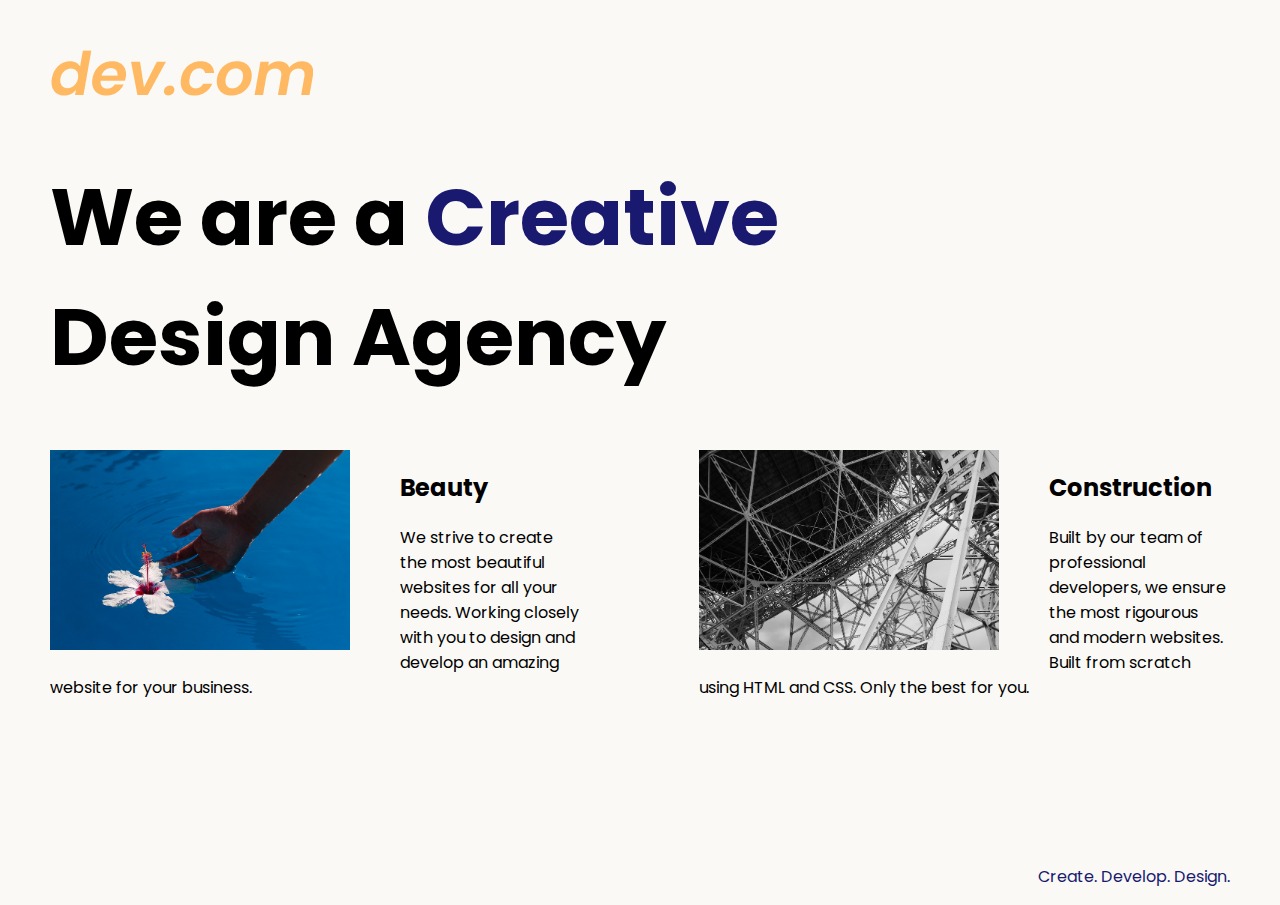
<file: udemy-projects/8.4 Web Design Agency Project/index.html>
<!DOCTYPE html>
<html lang="en">

<head>
  <meta charset="UTF-8">
  <meta name="viewport" content="width=device-width, initial-scale=1.0">
  <title>Agency</title>
  <link rel="stylesheet" href="./style.css">
  <link rel="preconnect" href="https://fonts.googleapis.com">
  <link rel="preconnect" href="https://fonts.gstatic.com" crossorigin>
  <link href="https://fonts.googleapis.com/css2?family=Poppins:wght@400;700&display=swap" rel="stylesheet">
</head>

<body>
  <div class="main">
    <img class="logo" src="./assets/images/logo.png" alt="logo">
    <h1>We are a <span class="creative">Creative</span> <br> Design Agency</h1>
    <div class="left card"><img class="tile-image" src="./assets/images/beautiful.jpg" alt="hand and flower in water">
      <h2 class="card-title">Beauty</h2>
      <p class="card-text">We strive to create the most beautiful websites for all your needs. Working closely with you
        to
        design and
        develop an amazing website for your business.</p>
    </div>

    <div class="right card"><img class="tile-image" src="./assets/images/construction.jpg" alt="metal structure">
      <h2 class="card-title">Construction</h2>
      <p>Built by our team of professional developers, we ensure the most rigourous and modern websites. Built from
        scratch using HTML and CSS. Only the best for you.</p>
    </div>

  </div>
  <footer>
    <p>Create. Develop. Design.</p>
  </footer>
</body>

</html>
</file>
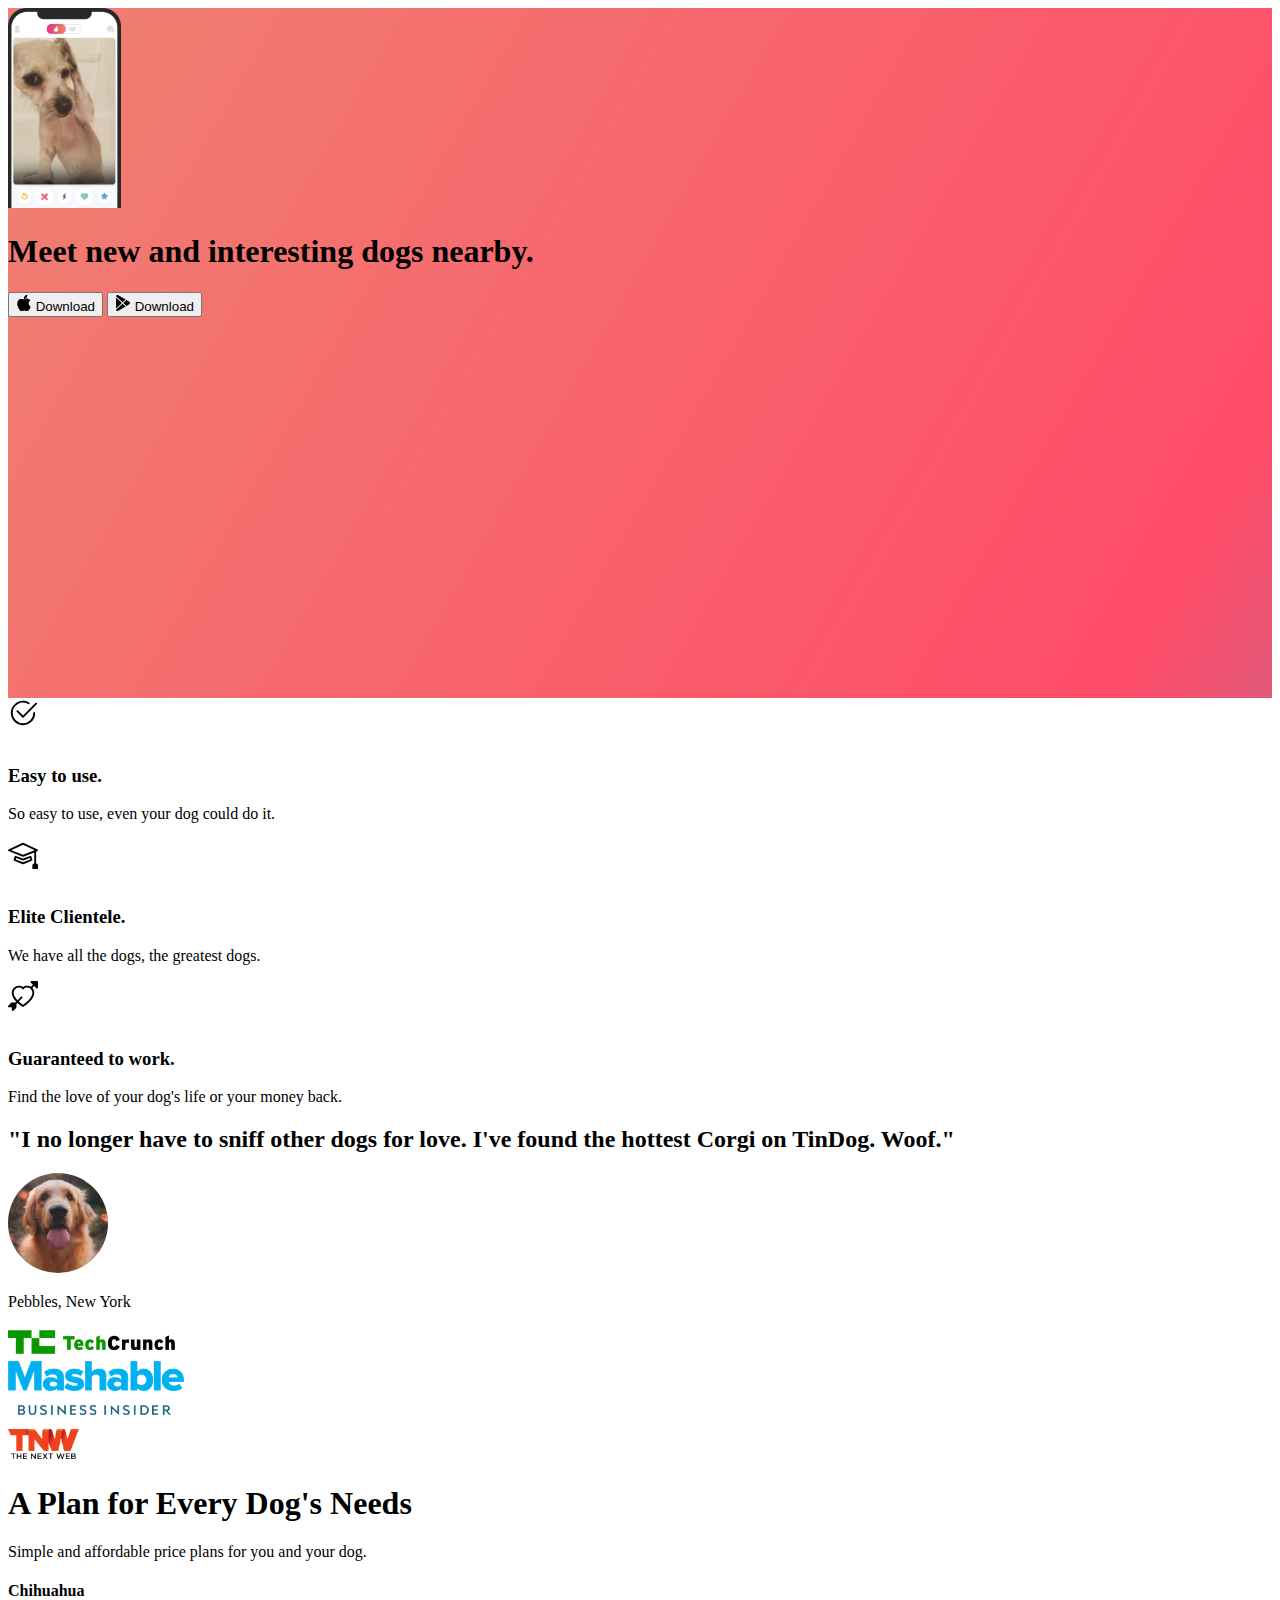
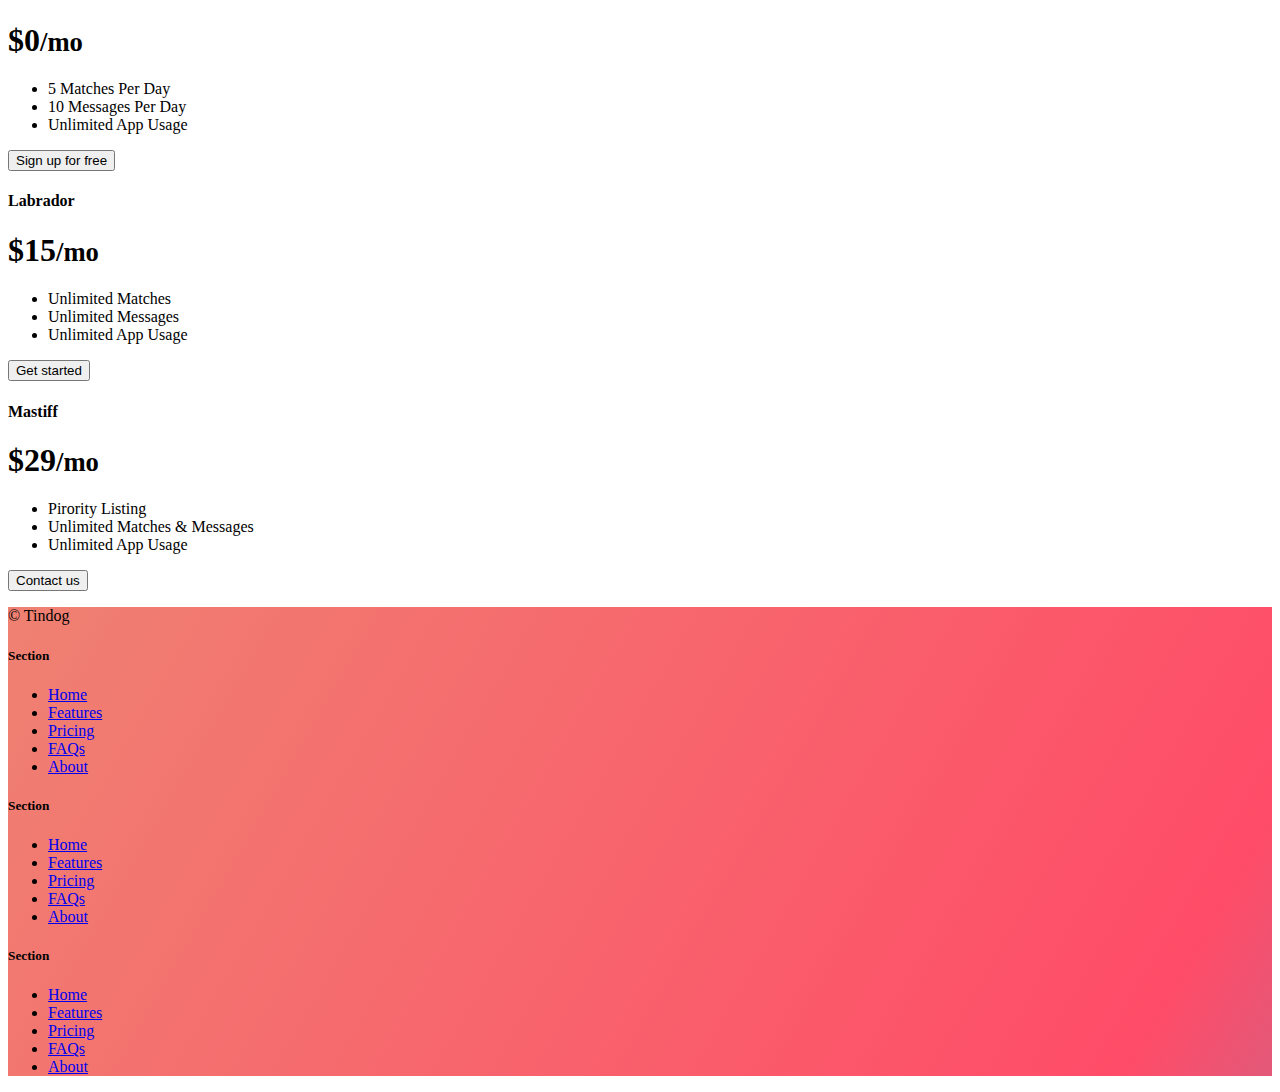
<file: udemy-projects/website-project/index.html>
<!DOCTYPE html>
<html lang="en">

<head>
  <meta charset="UTF-8">
  <meta name="viewport" content="width=device-width, initial-scale=1.0">
  <title>TinDog</title>
  <link href="https://cdn.jsdelivr.net/npm/bootstrap@5.3.0-alpha3/dist/css/bootstrap.min.css" rel="stylesheet" integrity="sha384-KK94CHFLLe+nY2dmCWGMq91rCGa5gtU4mk92HdvYe+M/SXH301p5ILy+dN9+nJOZ" crossorigin="anonymous">
  <link rel="stylesheet" href="./css/style.css">
</head>

<body>

  <!-- Title -->
  <section id="title" class="gradient-background">
    <div class="container col-xxl-8 px-4 py-5">
      <div class="row flex-lg-row-reverse align-items-center g-5 py-5 ">
        <div class="col-10 col-sm-8 col-lg-6">
          <img src="./images/iphone.png" class="d-block mx-lg-auto img-fluid" alt="Bootstrap Themes" height="200" loading="lazy">
        </div>
        <div class="col-lg-6">
          <h1 class="display-5 fw-bold text-body-emphasis lh-1 mb-3">Meet new and interesting dogs nearby.</h1>
          <div class="d-grid gap-2 d-md-flex justify-content-md-start">
            <button type="button" class="btn btn-light btn-lg px-4 me-md-2"><svg xmlns="http://www.w3.org/2000/svg" width="16" height="16" fill="currentColor"
              class="bi bi-apple mb-1" viewBox="0 0 16 16"><path
                d="M11.182.008C11.148-.03 9.923.023 8.857 1.18c-1.066 1.156-.902 2.482-.878 2.516.024.034 1.52.087 2.475-1.258.955-1.345.762-2.391.728-2.43Zm3.314 11.733c-.048-.096-2.325-1.234-2.113-3.422.212-2.189 1.675-2.789 1.698-2.854.023-.065-.597-.79-1.254-1.157a3.692 3.692 0 0 0-1.563-.434c-.108-.003-.483-.095-1.254.116-.508.139-1.653.589-1.968.607-.316.018-1.256-.522-2.267-.665-.647-.125-1.333.131-1.824.328-.49.196-1.422.754-2.074 2.237-.652 1.482-.311 3.83-.067 4.56.244.729.625 1.924 1.273 2.796.576.984 1.34 1.667 1.659 1.899.319.232 1.219.386 1.843.067.502-.308 1.408-.485 1.766-.472.357.013 1.061.154 1.782.539.571.197 1.111.115 1.652-.105.541-.221 1.324-1.059 2.238-2.758.347-.79.505-1.217.473-1.282Z" /><path
                d="M11.182.008C11.148-.03 9.923.023 8.857 1.18c-1.066 1.156-.902 2.482-.878 2.516.024.034 1.52.087 2.475-1.258.955-1.345.762-2.391.728-2.43Zm3.314 11.733c-.048-.096-2.325-1.234-2.113-3.422.212-2.189 1.675-2.789 1.698-2.854.023-.065-.597-.79-1.254-1.157a3.692 3.692 0 0 0-1.563-.434c-.108-.003-.483-.095-1.254.116-.508.139-1.653.589-1.968.607-.316.018-1.256-.522-2.267-.665-.647-.125-1.333.131-1.824.328-.49.196-1.422.754-2.074 2.237-.652 1.482-.311 3.83-.067 4.56.244.729.625 1.924 1.273 2.796.576.984 1.34 1.667 1.659 1.899.319.232 1.219.386 1.843.067.502-.308 1.408-.485 1.766-.472.357.013 1.061.154 1.782.539.571.197 1.111.115 1.652-.105.541-.221 1.324-1.059 2.238-2.758.347-.79.505-1.217.473-1.282Z" /></svg>
                Download</button>
            <button type="button" class="btn btn-outline-light btn-lg px-4"><svg xmlns="http://www.w3.org/2000/svg" width="16" height="16" fill="currentColor"
              class="bi bi-google-play mb-1" viewBox="0 0 16 16"><path d="M14.222 9.374c1.037-.61 1.037-2.137 0-2.748L11.528 5.04 8.32 8l3.207 2.96 2.694-1.586Zm-3.595 2.116L7.583 8.68 1.03 14.73c.201 1.029 1.36 1.61 2.303 1.055l7.294-4.295ZM1 13.396V2.603L6.846 8 1 13.396ZM1.03 1.27l6.553 6.05 3.044-2.81L3.333.215C2.39-.341 1.231.24 1.03 1.27Z" />
              </svg>
              Download</button>
          </div>
        </div>
      </div>
    </div>
  </section>
  <!-- Features -->
  <section id="features">
    <div class="container py-5" id="hanging-icons">
      <div class="row g-4 py-5 row-cols-1 row-cols-lg-3">
        <div class="col d-flex align-items-start">
          <div class="icon-square text-body-emphasis bg-body-secondary d-inline-flex align-items-center justify-content-center fs-4 flex-shrink-0 me-3">
            <svg xmlns="http://www.w3.org/2000/svg" height="30" fill="currentColor" class="bi bi-check2-circle"
              viewBox="0 0 16 16"><path d="M2.5 8a5.5 5.5 0 0 1 8.25-4.764.5.5 0 0 0 .5-.866A6.5 6.5 0 1 0 14.5 8a.5.5 0 0 0-1 0 5.5 5.5 0 1 1-11 0z" /><path d="M15.354 3.354a.5.5 0 0 0-.708-.708L8 9.293 5.354 6.646a.5.5 0 1 0-.708.708l3 3a.5.5 0 0 0 .708 0l7-7z" /></svg>
          </div>
          <div>
            <h3 class="fs-2">Easy to use.</h3>
            <p>So easy to use, even your dog could do it.</p>
          </div>
        </div>
        <div class="col d-flex align-items-start">
          <div class="icon-square text-body-emphasis bg-body-secondary d-inline-flex align-items-center justify-content-center fs-4 flex-shrink-0 me-3">
            <svg xmlns="http://www.w3.org/2000/svg" height="30" fill="currentColor" class="bi bi-mortarboard" viewBox="0 0 16 16">
              <path d="M8.211 2.047a.5.5 0 0 0-.422 0l-7.5 3.5a.5.5 0 0 0 .025.917l7.5 3a.5.5 0 0 0 .372 0L14 7.14V13a1 1 0 0 0-1 1v2h3v-2a1 1 0 0 0-1-1V6.739l.686-.275a.5.5 0 0 0 .025-.917l-7.5-3.5ZM8 8.46 1.758 5.965 8 3.052l6.242 2.913L8 8.46Z"/>
              <path d="M4.176 9.032a.5.5 0 0 0-.656.327l-.5 1.7a.5.5 0 0 0 .294.605l4.5 1.8a.5.5 0 0 0 .372 0l4.5-1.8a.5.5 0 0 0 .294-.605l-.5-1.7a.5.5 0 0 0-.656-.327L8 10.466 4.176 9.032Zm-.068 1.873.22-.748 3.496 1.311a.5.5 0 0 0 .352 0l3.496-1.311.22.748L8 12.46l-3.892-1.556Z"/>
            </svg>
          </div>
          <div>
            <h3 class="fs-2">Elite Clientele.</h3>
            <p>We have all the dogs, the greatest dogs.</p>
          </div>
        </div>
        <div class="col d-flex align-items-start">
          <div class="icon-square text-body-emphasis bg-body-secondary d-inline-flex align-items-center justify-content-center fs-4 flex-shrink-0 me-3">
            <svg xmlns="http://www.w3.org/2000/svg" height="30" fill="currentColor" class="bi bi-arrow-through-heart"
              viewBox="0 0 16 16">
              <path fill-rule="evenodd" d="M2.854 15.854A.5.5 0 0 1 2 15.5V14H.5a.5.5 0 0 1-.354-.854l1.5-1.5A.5.5 0 0 1 2 11.5h1.793l.53-.53c-.771-.802-1.328-1.58-1.704-2.32-.798-1.575-.775-2.996-.213-4.092C3.426 2.565 6.18 1.809 8 3.233c1.25-.98 2.944-.928 4.212-.152L13.292 2 12.147.854A.5.5 0 0 1 12.5 0h3a.5.5 0 0 1 .5.5v3a.5.5 0 0 1-.854.354L14 2.707l-1.006 1.006c.236.248.44.531.6.845.562 1.096.585 2.517-.213 4.092-.793 1.563-2.395 3.288-5.105 5.08L8 13.912l-.276-.182a21.86 21.86 0 0 1-2.685-2.062l-.539.54V14a.5.5 0 0 1-.146.354l-1.5 1.5Zm2.893-4.894A20.419 20.419 0 0 0 8 12.71c2.456-1.666 3.827-3.207 4.489-4.512.679-1.34.607-2.42.215-3.185-.817-1.595-3.087-2.054-4.346-.761L8 4.62l-.358-.368c-1.259-1.293-3.53-.834-4.346.761-.392.766-.464 1.845.215 3.185.323.636.815 1.33 1.519 2.065l1.866-1.867a.5.5 0 1 1 .708.708L5.747 10.96Z" /></svg>
          </div>
          <div>
            <h3 class="fs-2">Guaranteed to work.</h3>
            <p>Find the love of your dog's life or your money back.</p>
          </div>
        </div>
      </div>
    </div>

  </section>
  <!-- Testimonial -->
  <section id="testimonial">
    <div class="p-5 text-center bg-body-tertiary">
      <div class="container py-5">
        <h2 class="text-body-emphasis">"I no longer have to sniff other dogs for love. I've found the hottest Corgi on TinDog. Woof."</h2>
        <img src="./images/dog-img.jpg" alt="dog" class="profile-img mt-5">
        <p class="lead mb-4">Pebbles, New York</p>
      </div>
      <div class="container pb-5">
        <div class="row align-items-start">
          <div class="col">
            <img src="./images/techcrunch.png" height="30" alt="">
          </div>
          <div class="col">
            <img src="./images/mashable.png" height="30" alt="">
          </div>
          <div class="col">
            <img src="./images/bizinsider.png" height="30" alt="">
          </div>
          <div class="col">
            <img src="./images/tnw.png" height="30" alt="">
          </div>

        </div>
      </div>
    </div>

  </section>
  <!-- Pricing -->
  <section id="pricing">
    <div class="container pt-3">
      <header>
        <div class="pricing-header p-3 pb-md-4 mx-auto text-center">
          <h1 class="display-4 fw-normal">A Plan for Every Dog's Needs</h1>
          <p class="fs-5 text-body-secondary">Simple and affordable price plans for you and your dog.</p>
        </div>
      </header>
      <main>
        <div class="row row-cols-1 row-cols-md-3 mb-3 text-center">
          <div class="col">
            <div class="card mb-4 rounded-3 shadow-sm">
              <div class="card-header py-3">
                <h4 class="my-0 fw-normal">Chihuahua</h4>
              </div>
              <div class="card-body">
                <h1 class="card-title pricing-card-title">$0<small class="text-body-secondary fw-light">/mo</small></h1>
                <ul class="list-unstyled mt-3 mb-4">
                  <li>5 Matches Per Day</li>
                  <li>10 Messages Per Day</li>
                  <li>Unlimited App Usage</li>
                </ul>
                <button type="button" class="w-100 btn btn-lg btn-outline-dark">Sign up for free</button>
              </div>
            </div>
          </div>
          <div class="col">
            <div class="card mb-4 rounded-3 shadow-sm">
              <div class="card-header py-3">
                <h4 class="my-0 fw-normal">Labrador</h4>
              </div>
              <div class="card-body">
                <h1 class="card-title pricing-card-title">$15<small class="text-body-secondary fw-light">/mo</small></h1>
                <ul class="list-unstyled mt-3 mb-4">
                  <li>Unlimited Matches</li>
                  <li>Unlimited Messages</li>
                  <li>Unlimited App Usage</li>
                </ul>
                <button type="button" class="w-100 btn btn-lg btn-dark">Get started</button>
              </div>
            </div>
          </div>
          <div class="col">
            <div class="card mb-4 rounded-3 shadow-sm border-dark">
              <div class="card-header py-3 text-bg-dark border-dark">
                <h4 class="my-0 fw-normal">Mastiff</h4>
              </div>
              <div class="card-body">
                <h1 class="card-title pricing-card-title">$29<small class="text-body-secondary fw-light">/mo</small></h1>
                <ul class="list-unstyled mt-3 mb-4">
                  <li>Pirority Listing</li>
                  <li>Unlimited Matches & Messages</li>
                  <li>Unlimited App Usage</li>
                </ul>
                <button type="button" class="w-100 btn btn-lg btn-dark">Contact us</button>
              </div>
            </div>
          </div>
        </div>
      </main>
    </div>

  </section>
  <!-- Footer -->
  <section id="footer" class="gradient-background">
    <div class="container">
      <footer class="row row-cols-1 row-cols-sm-2 row-cols-md-5 py-5 mt-5">


        <div class="col">

          <p class="text-body-secondary">© Tindog</p>
        </div>

        <div class="col mb-3">

        </div>

        <div class="col mb-3">
          <h5>Section</h5>
          <ul class="nav flex-column">
            <li class="nav-item mb-2"><a href="#" class="nav-link p-0 text-body-secondary">Home</a></li>
            <li class="nav-item mb-2"><a href="#" class="nav-link p-0 text-body-secondary">Features</a></li>
            <li class="nav-item mb-2"><a href="#" class="nav-link p-0 text-body-secondary">Pricing</a></li>
            <li class="nav-item mb-2"><a href="#" class="nav-link p-0 text-body-secondary">FAQs</a></li>
            <li class="nav-item mb-2"><a href="#" class="nav-link p-0 text-body-secondary">About</a></li>
          </ul>
        </div>

        <div class="col mb-3">
          <h5>Section</h5>
          <ul class="nav flex-column">
            <li class="nav-item mb-2"><a href="#" class="nav-link p-0 text-body-secondary">Home</a></li>
            <li class="nav-item mb-2"><a href="#" class="nav-link p-0 text-body-secondary">Features</a></li>
            <li class="nav-item mb-2"><a href="#" class="nav-link p-0 text-body-secondary">Pricing</a></li>
            <li class="nav-item mb-2"><a href="#" class="nav-link p-0 text-body-secondary">FAQs</a></li>
            <li class="nav-item mb-2"><a href="#" class="nav-link p-0 text-body-secondary">About</a></li>
          </ul>
        </div>

        <div class="col mb-3">
          <h5>Section</h5>
          <ul class="nav flex-column">
            <li class="nav-item mb-2"><a href="#" class="nav-link p-0 text-body-secondary">Home</a></li>
            <li class="nav-item mb-2"><a href="#" class="nav-link p-0 text-body-secondary">Features</a></li>
            <li class="nav-item mb-2"><a href="#" class="nav-link p-0 text-body-secondary">Pricing</a></li>
            <li class="nav-item mb-2"><a href="#" class="nav-link p-0 text-body-secondary">FAQs</a></li>
            <li class="nav-item mb-2"><a href="#" class="nav-link p-0 text-body-secondary">About</a></li>
          </ul>
        </div>
      </footer>
    </div>

  </section>

  <script src="https://cdn.jsdelivr.net/npm/bootstrap@5.3.0-alpha3/dist/js/bootstrap.bundle.min.js" integrity="sha384-ENjdO4Dr2bkBIFxQpeoTz1HIcje39Wm4jDKdf19U8gI4ddQ3GYNS7NTKfAdVQSZe" crossorigin="anonymous"></script>
</body>

</html>
</file>
<file: udemy-projects/8.4 Web Design Agency Project/style.css>
body {
  font-family: "Poppins", sans-serif;
  margin: 50px 50px 0 50px;
  background-color: #faf9f6;
  display: flex;
  flex-direction: column;
  min-height: 95vh;
}
.main {
  flex: 1;
}

.card {
  width: 45%;
}

.left {
  float: left;
}

.right {
  float: right;
}

.tile-image {
  height: 200px;
  float: left;
  margin-right: 50px ;
}

h1 {
  font-size: 5rem;
}

footer {
  text-align: right;
  color: midnightblue;
}

.creative {
  color: midnightblue;
}

@media (max-width: 680px) {

  .logo {
    width: 100px;
  }

  h1 {
    text-align: center;
    font-size: 3.5rem;
  }

  .card {
    width: 100%;
    display: block;
    margin-bottom: 30px;
    text-align: justify;
  }

  .card img {
    margin-bottom: 10px;
    width: 100%;
    display: inline;
    object-fit: cover;  }
}
</file>
<file: udemy-projects/website-project/css/style.css>
.gradient-background {
  background: linear-gradient(300deg, #00bfff, #ff4c68, #ef8172);
  background-size: 180% 180%;
  animation: gradient-animation 18s ease infinite;
}

@keyframes gradient-animation {
  0% {
    background-position: 0% 50%;
  }
  50% {
    background-position: 100% 50%;
  }
  100% {
    background-position: 0% 50%;
  }
}

.icon-square {
  width: 3rem;
  height: 3rem;
  border-radius: 0.75rem;
}

.profile-img {
  height: 100px;
  border-radius: 50%;
}

#title {
  height: 690px;
}
</file>
